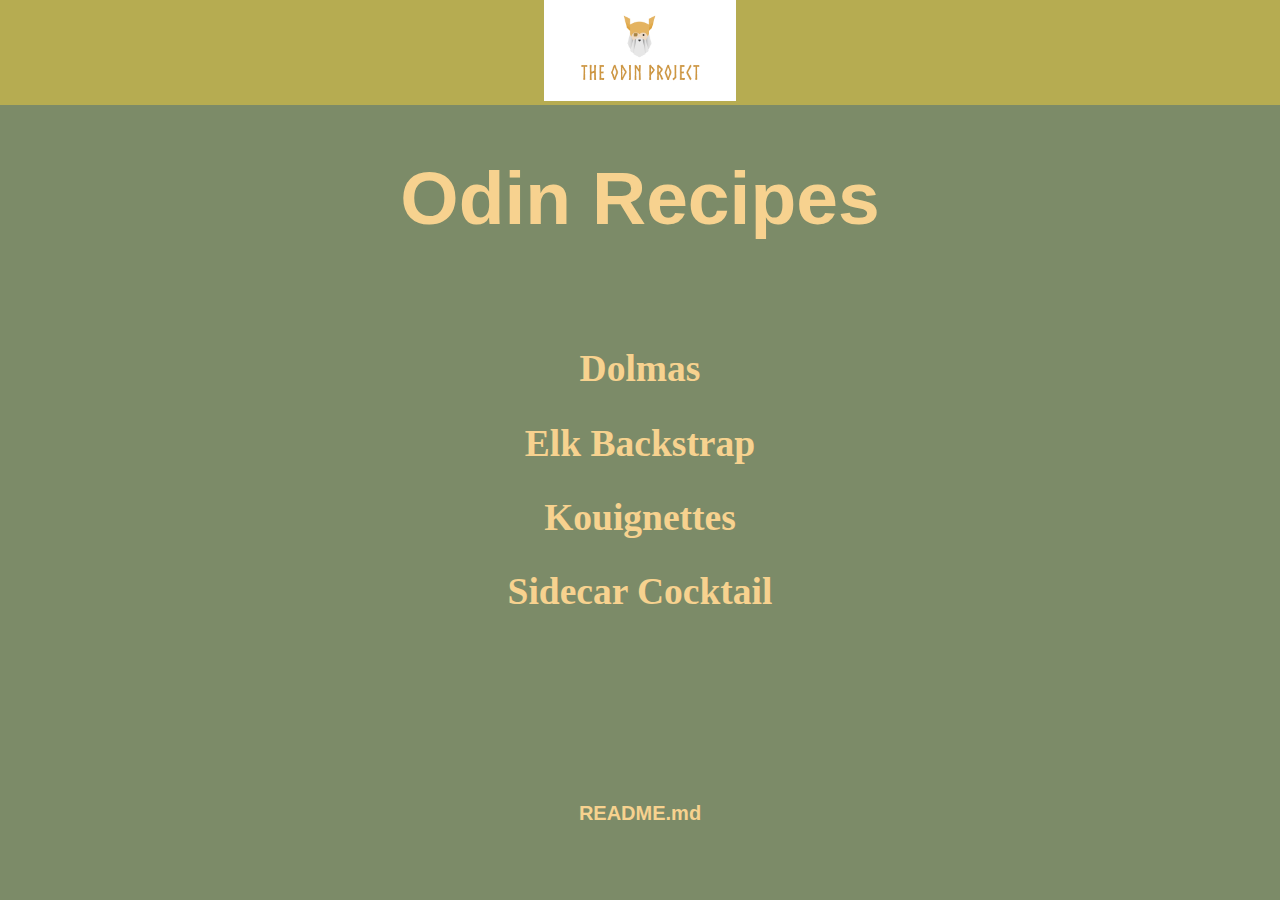
<file: index.html>
<!DOCTYPE html>
<html lang="en">
<head>
    <meta charset="UTF-8">
    <meta name="viewport" content="width=device-width, initial-scale=1.0">
    <title>Odin Recipes Project</title>
    <linK href="style.css" rel="stylesheet">
</head>
<body>
    <div class="top-logo"><a href="https://www.theodinproject.com/" target="_blank" rel="noreferrer"><img src="images/og-logo-2bdf3a30.png" alt="TOP logo clickable link to The Odin Project page" width="15%"></a></div>
    <h1>Odin Recipes</h1>
    <div class="recipe-link"><h2><a href="recipes/dolmas.html" alt="dolmas recipe link">Dolmas</a></h2>
    <h2><a href="recipes/elkbackstrap.html" alt="elk backstrap with red wine and mushrooms recipe link">Elk Backstrap</a></h2>
    <h2><a href="recipes/kouignettes.html" alt="kouignettes recipe link">Kouignettes</a></h2>
    <h2><a href="recipes/sidecar.html" alt="sidecar cocktail recipe link">Sidecar Cocktail</a></div>
    <h5><a href="README.md">README.md</a></h5>
</body>
</html>
</file>
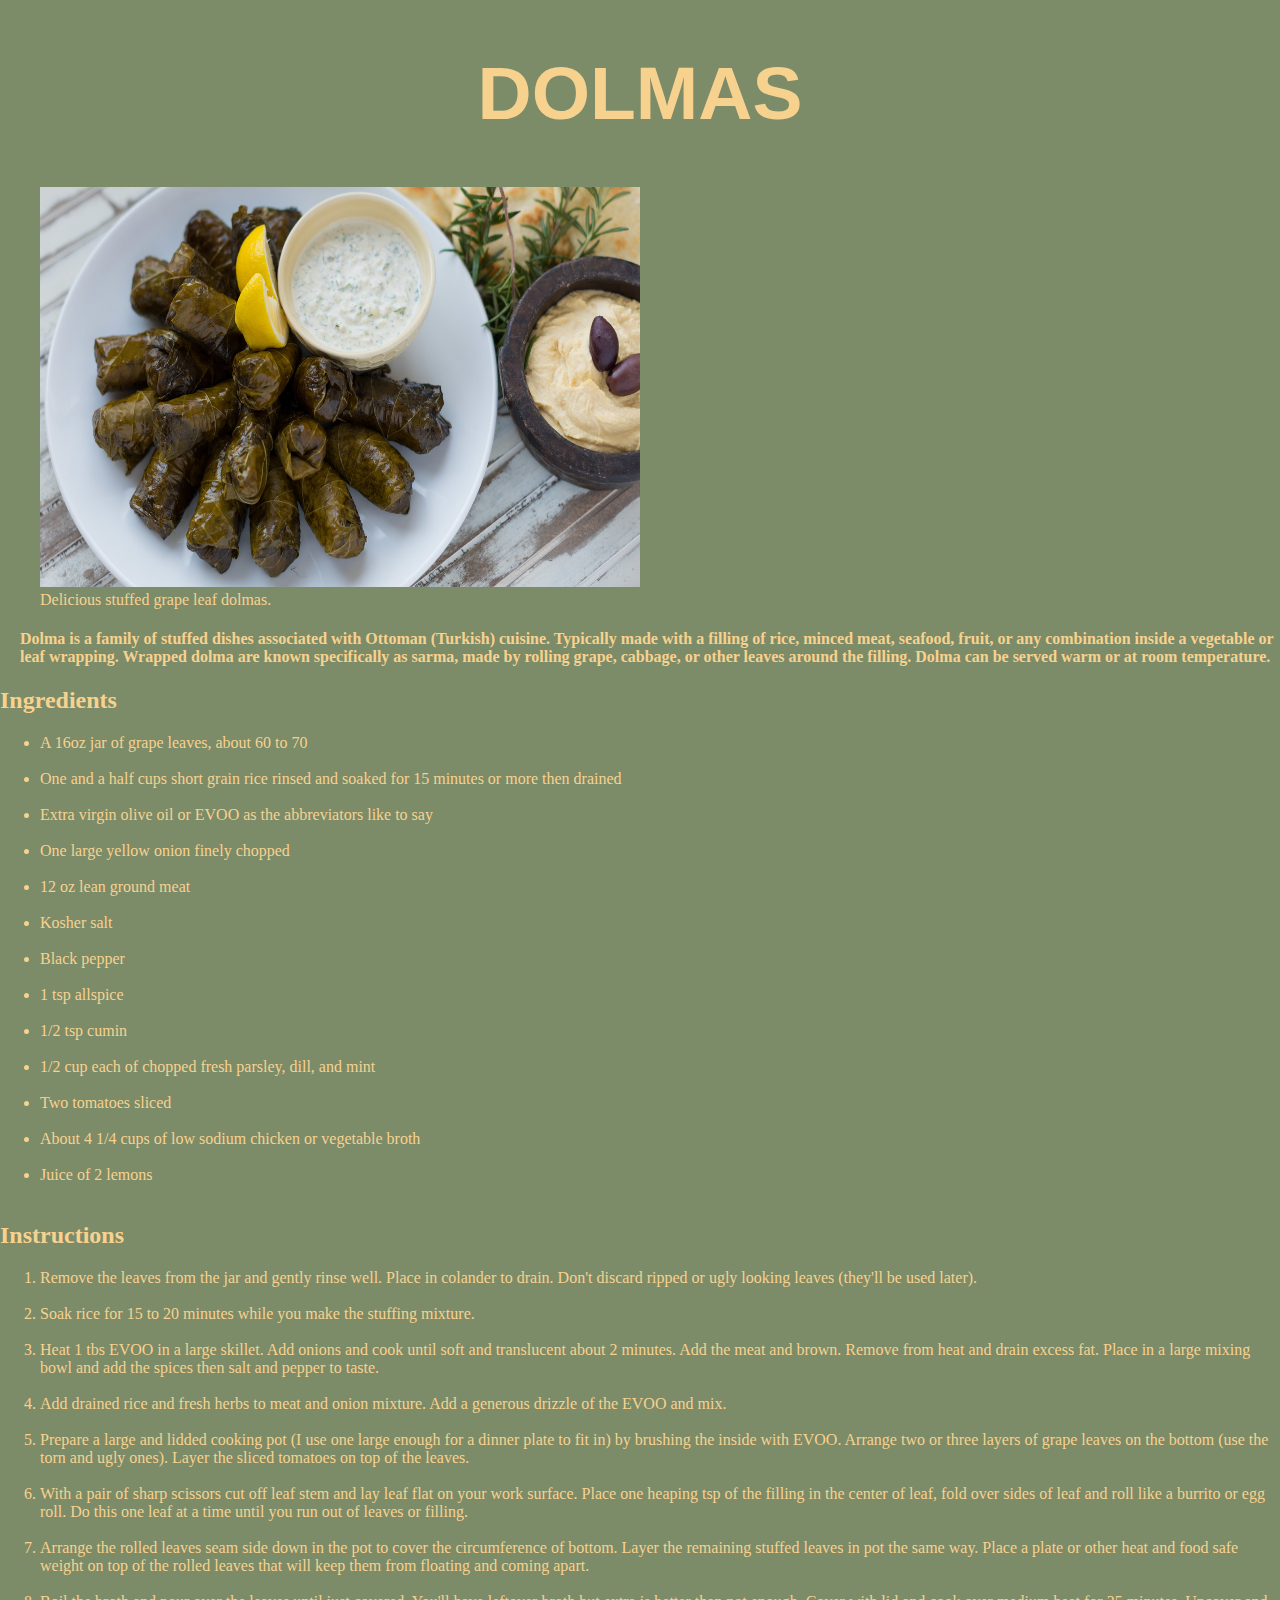
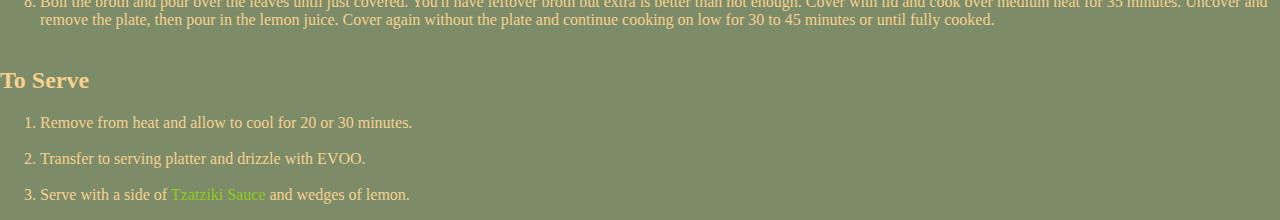
<file: recipes/dolmas.html>
<!DOCTYPE html>
<html lang="en">
<head>
    <meta charset="UTF-8">
    <meta name="viewport" content="width=device-width, initial-scale=1.0">
    <title>Odin Recipes Dolmas</title>
    <link href="../style.css" rel="stylesheet">
</head>
<body>
    <h1>DOLMAS</h1>
    <figure><img src="../images/dolmas.jpg" alt="stuffed and rolled grape leaf dolmas" width="600px" height="400px"><figcaption>Delicious stuffed grape leaf dolmas.</figcaption> 
        </figure>
    <h4>Dolma is a family of stuffed dishes associated with Ottoman (Turkish) cuisine. Typically made with a filling of rice, minced meat, seafood, fruit, or any combination inside a vegetable or leaf wrapping. Wrapped dolma are known specifically as sarma, made by rolling grape, cabbage, or other leaves around the filling. Dolma can be served warm or at room temperature.</h4>
    <h2>Ingredients</h2>
      <ul>
        <li>A 16oz jar of grape leaves, about 60 to 70</li><br>
        <li>One and a half cups short grain rice rinsed and soaked for 15 minutes or more then drained</li><br>
        <li>Extra virgin olive oil or EVOO as the abbreviators like to say</li><br>
        <li>One large yellow onion finely chopped</li><br>
        <li>12 oz lean ground meat</li><br>
        <li>Kosher salt</li><br>
        <li>Black pepper</li><br>
        <li>1 tsp allspice</li><br>
        <li>1/2 tsp cumin</li><br>
        <li>1/2 cup each of chopped fresh parsley, dill, and mint</li><br>
        <li>Two tomatoes sliced</li><br>
        <li>About 4 1/4 cups of low sodium chicken or vegetable broth</li><br>
        <li>Juice of 2 lemons</li><br>
      </ul>
    <h2>Instructions</h2>
      <ol>
        <li>Remove the leaves from the jar and gently rinse well. Place in colander to drain. Don't discard ripped or ugly looking leaves (they'll be used later).</li><br>
        <li>Soak rice for 15 to 20 minutes while you make the stuffing mixture.</li><br>
        <li>Heat 1 tbs EVOO in a large skillet. Add onions and cook until soft and translucent about 2 minutes. Add the meat and brown. Remove from heat and drain excess fat. Place in a large mixing bowl and add the spices then salt and pepper to taste.</li><br>
        <li>Add drained rice and fresh herbs to meat and onion mixture. Add a generous drizzle of the EVOO and mix.</li><br>
        <li>Prepare a large and lidded cooking pot (I use one large enough for a dinner plate to fit in) by brushing the inside with EVOO. Arrange two or three layers of grape leaves on the bottom (use the torn and ugly ones). Layer the sliced tomatoes on top of the leaves. </li><br>
        <li>With a pair of sharp scissors cut off leaf stem and lay leaf flat on your work surface. Place one heaping tsp of the filling in the center of leaf, fold over sides of leaf and roll like a burrito or egg roll. Do this one leaf at a time until you run out of leaves or filling.  </li><br>
        <li>Arrange the rolled leaves seam side down in the pot to cover the circumference of bottom. Layer the remaining stuffed leaves in pot the same way. Place a plate or other heat and food safe weight on top of the rolled leaves that will keep them from floating and coming apart.</li><br>
        <li>Boil the broth and pour over the leaves until just covered. You'll have leftover broth but extra is better than not enough. Cover with lid and cook over medium heat for 35 minutes. Uncover and remove the plate, then pour in the lemon juice. Cover again without the plate and continue cooking on low for 30 to 45 minutes or until fully cooked.</li><br>
      </ol> 
      <h2>To Serve</h2>
      <ol> 
        <li>Remove from heat and allow to cool for 20 or 30 minutes.</li><br>
        <li>Transfer to serving platter and drizzle with EVOO.</li><br>
        <li>Serve with a side of <a class="tzatziki-link" href="../recipes/tzatziki.html" alt="tzatziki sauce recipe link"> Tzatziki Sauce</a> and wedges of lemon.</li>
    </ol>  
</body>
</html>
</file>
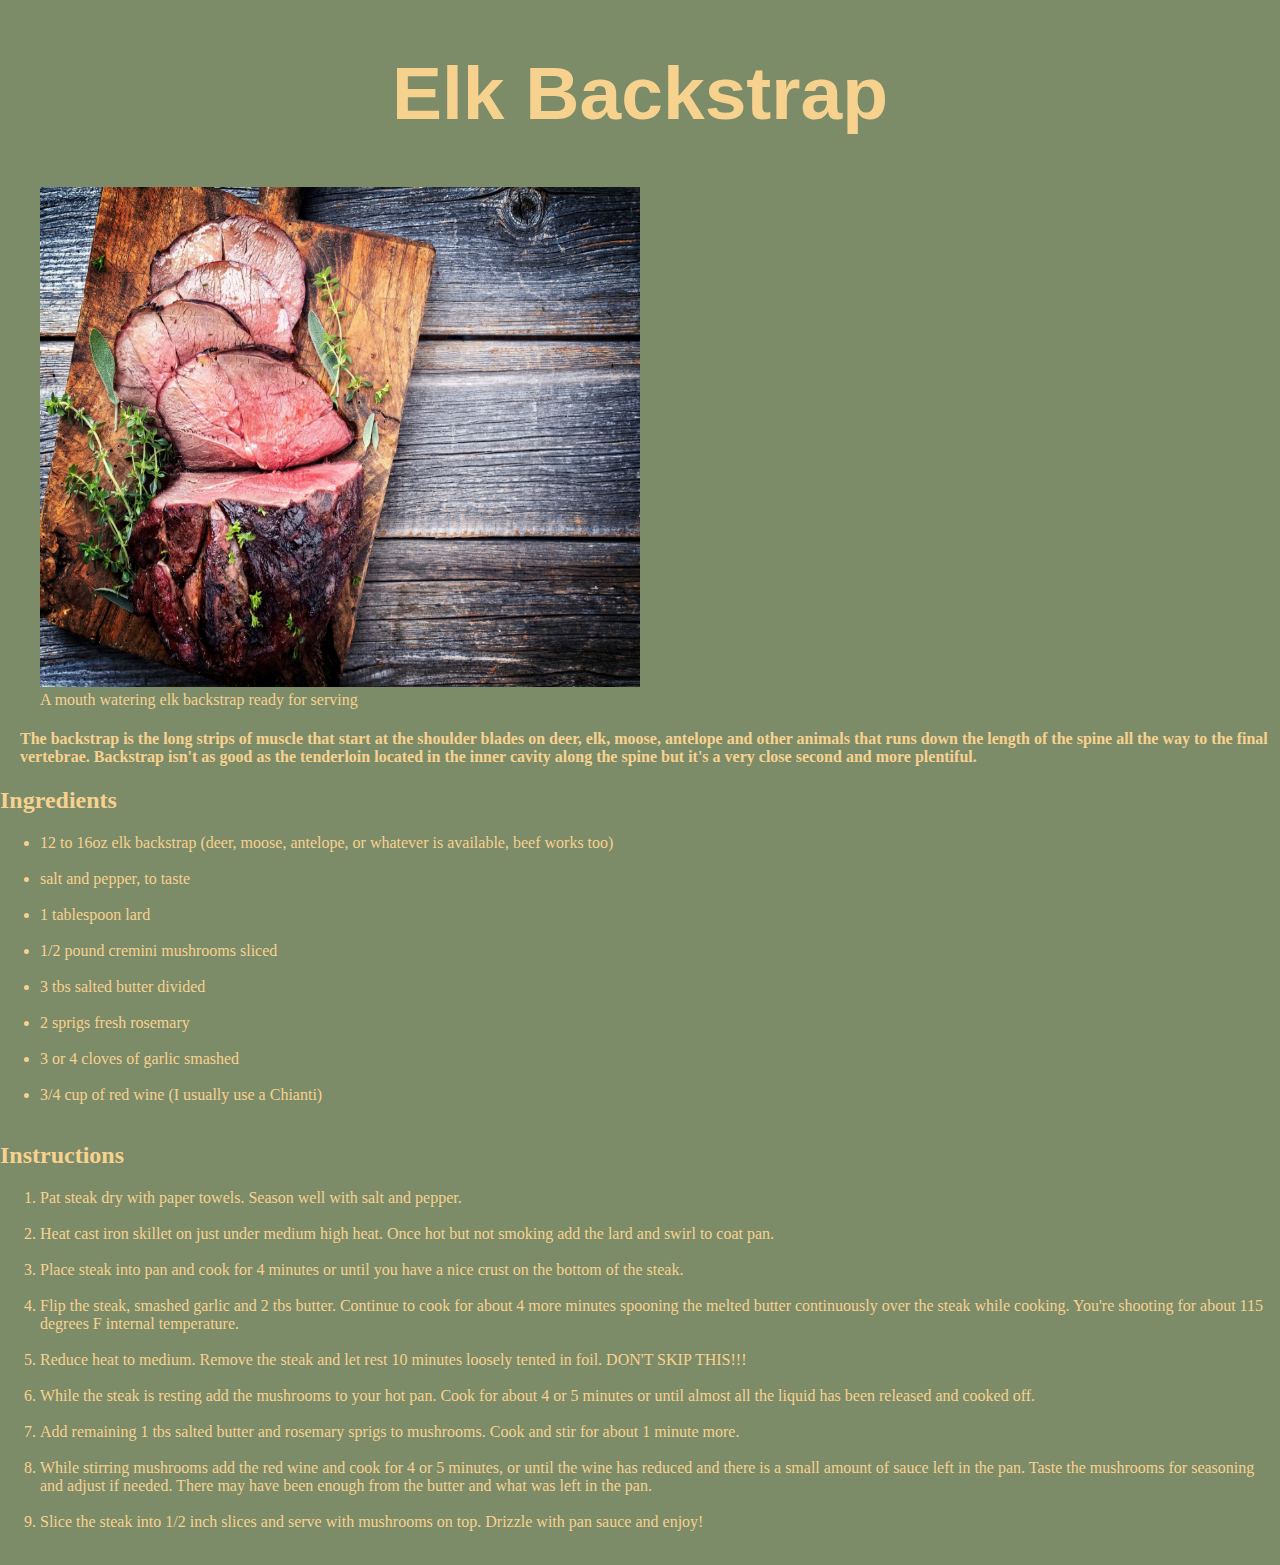
<file: recipes/elkbackstrap.html>
<!DOCTYPE html>
<html lang="en">
<head>
    <meta charset="UTF-8">
    <meta name="viewport" content="width=device-width, initial-scale=1.0">
    <title>Odin Recipes Elk Backstrap</title>
    <link href="../style.css" rel="stylesheet">
</head>
<body>
    <h1>Elk Backstrap</h1>
      <figure><img src="../images/backstrap.jpeg" width="600px" height="500px" alt="sliced elk backstrap on a wood cutting board ">
          <figcaption>A mouth watering elk backstrap ready for serving</figcaption>
          </figure>
    <h4>The backstrap is the long strips of muscle that start at the shoulder blades on deer, elk, moose, antelope and other animals that runs down the length of the spine all the way to the final vertebrae. Backstrap isn't as good as the tenderloin located in the inner cavity along the spine but it's a very close second and more plentiful.</h4>    
    <h2>Ingredients</h2>
      <ul>
        <li>12 to 16oz elk backstrap (deer, moose, antelope, or whatever is available, beef works too)</li><br>
        <li>salt and pepper, to taste</li><br>
        <li>1 tablespoon lard</li><br>
        <li>1/2 pound cremini mushrooms sliced</li><br>
        <li>3 tbs salted butter divided</li><br>
        <li>2 sprigs fresh rosemary</li><br>
        <li>3 or 4 cloves of garlic smashed</li><br>
        <li>3/4 cup of red wine (I usually use a Chianti)</li><br>
      </ul>
    <h2>Instructions</h2>
      <ol>
        <li>Pat steak dry with paper towels. Season well with salt and pepper.</li><br>
        <li>Heat cast iron skillet on just under medium high heat. Once hot but not smoking add the lard and swirl to coat pan.</li><br>
        <li>Place steak into pan and cook for 4 minutes or until you have a nice crust on the bottom of the steak.</li><br>
        <li>Flip the steak, smashed garlic and 2 tbs butter. Continue to cook for about 4 more minutes spooning the melted butter continuously over the steak while cooking. You're shooting for about 115 degrees F internal temperature. </li><br>
        <li>Reduce heat to medium. Remove the steak and let rest 10 minutes loosely tented in foil. DON'T SKIP THIS!!!</li><br>
        <li>While the steak is resting add the mushrooms to your hot pan. Cook for about 4 or 5 minutes or until almost all the liquid has been released and cooked off. </li><br>
        <li>Add remaining 1 tbs salted butter and rosemary sprigs to mushrooms. Cook and stir for about 1 minute more.</li><br>
        <li>While stirring mushrooms add the red wine and cook for 4 or 5 minutes, or until the wine has reduced and there is a small amount of sauce left in the pan. Taste the mushrooms for seasoning and adjust if needed. There may have been enough from the butter and what was left in the pan.</li><br>
        <li>Slice the steak into 1/2 inch slices and serve with mushrooms on top. Drizzle with pan sauce and enjoy!</li><br>
      </ol>  
</body>
</html>
</file>
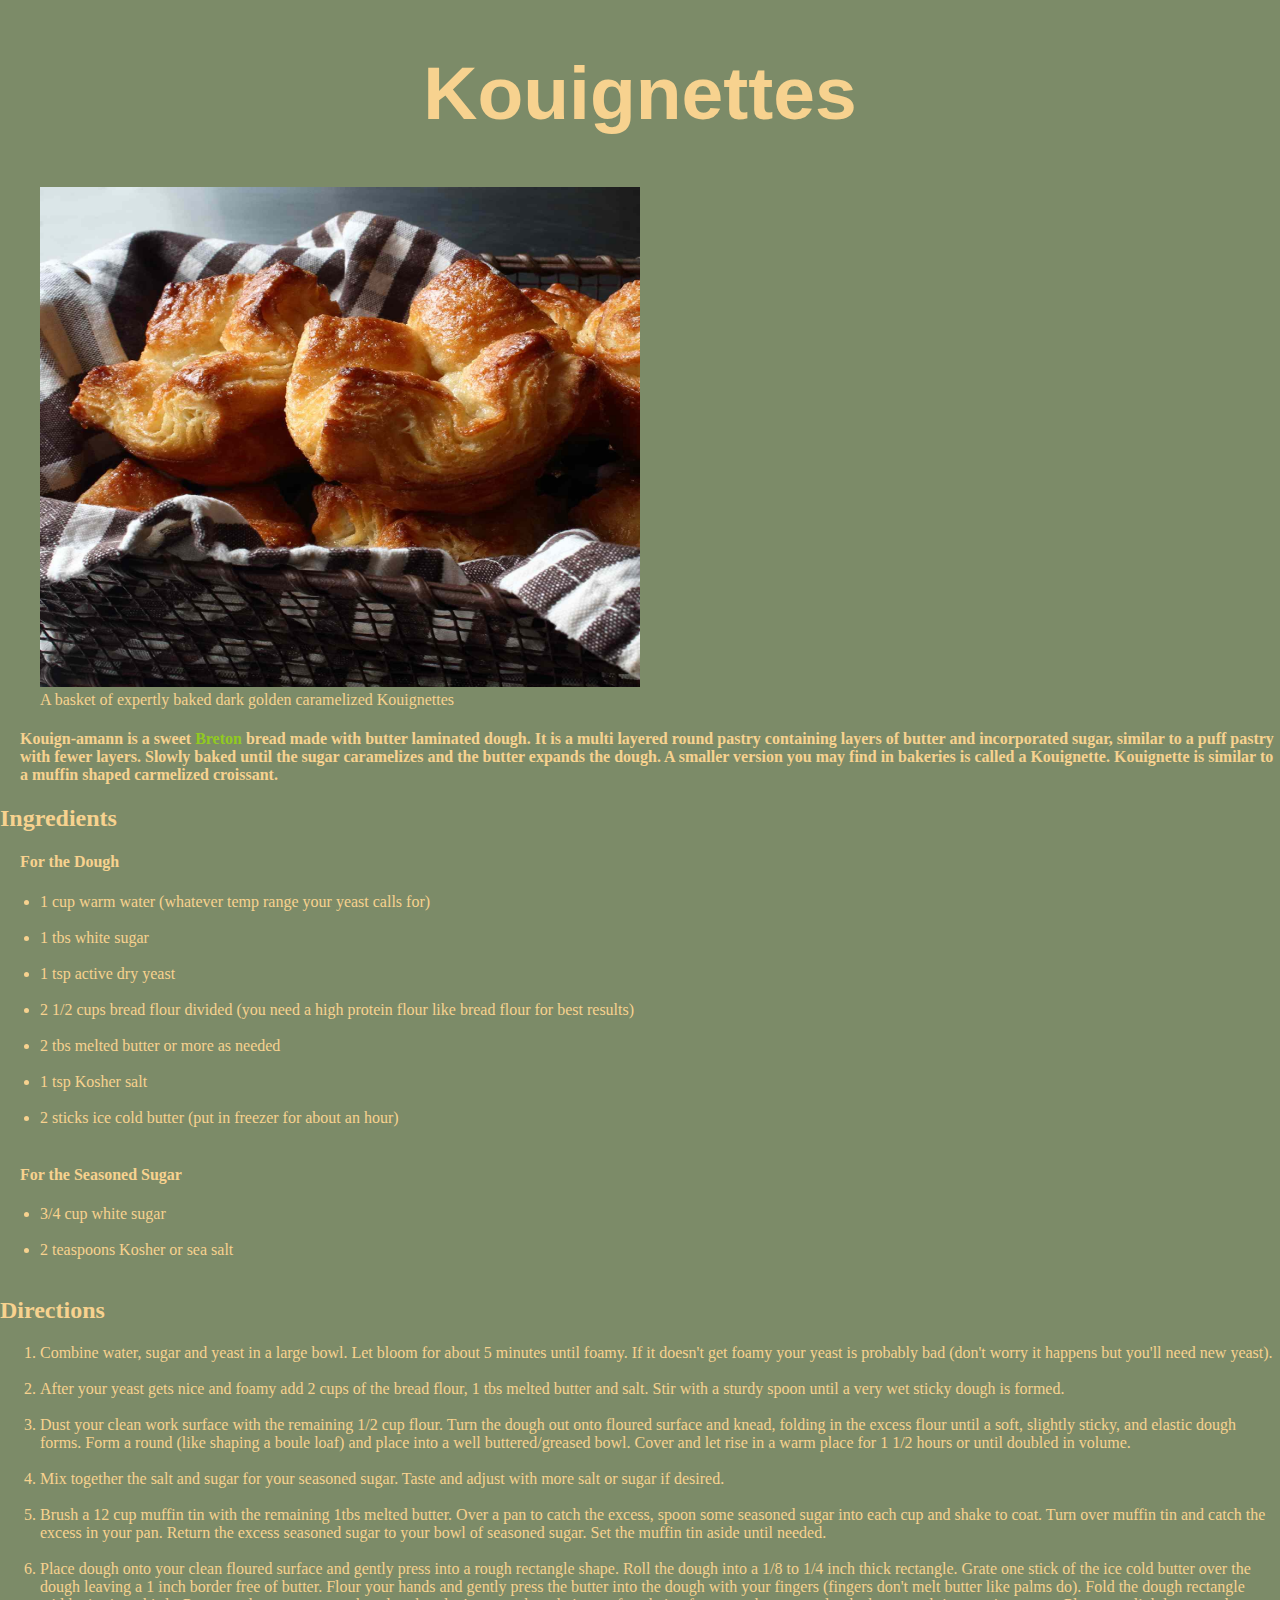
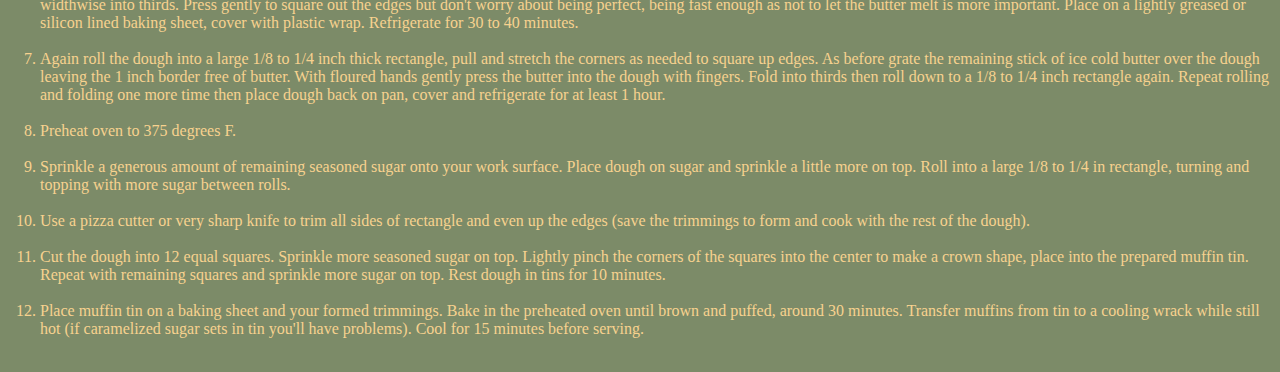
<file: recipes/kouignettes.html>
<!DOCTYPE html>
<html lang="en">
<head>
    <meta charset="UTF-8">
    <meta name="viewport" content="width=device-width, initial-scale=1.0">
    <title>Odin Recipes Kouignettes</title>
    <link href="../style.css" rel="stylesheet">
</head>
<body>
    <h1>Kouignettes</h1>
      <figure><img src="../images/6440688-kouign-amann-Chef-John-1x1-1-0ceb709d211f4e9caf78665d446e2365.jpg" width="600px" height="500px" alt="a basket of perfectly baked caramelized dark golden kouignettes"><figcaption>A basket of expertly baked dark golden caramelized Kouignettes</figcaption> 
      </figure>
    <h4>Kouign-amann is a sweet <a class="breton-link" href="https://en.wikipedia.org/wiki/Bretons">Breton</a> bread made with butter laminated dough. It is a multi layered round pastry containing layers of butter and incorporated sugar, similar to a puff pastry with fewer layers. Slowly baked until the sugar caramelizes and the butter expands the dough. A smaller version you may find in bakeries is called a Kouignette. Kouignette is similar to a muffin shaped carmelized croissant.</h4>
    <h2>Ingredients</h2>
    <h4>For the Dough</h4>
      <ul>
        <li>1 cup warm water (whatever temp range your yeast calls for)</li><br>
        <li>1 tbs white sugar</li><br>
        <li>1 tsp active dry yeast</li><br>
        <li>2 1/2 cups bread flour divided (you need a high protein flour like bread flour for best results)</li><br>
        <li>2 tbs melted butter or more as needed</li><br>
        <li>1 tsp Kosher salt</li><br>
        <li>2 sticks ice cold butter (put in freezer for about an hour)</li><br>
      </ul>
      <h4>For the Seasoned Sugar</h4>
      <ul>  
        <li>3/4 cup white sugar</li><br>
        <li>2 teaspoons Kosher or sea salt</li><br>
      </ul>
    <h2>Directions</h2>
    <ol>
        <li>Combine water, sugar and yeast in a large bowl. Let bloom for about 5 minutes until foamy. If it doesn't get foamy your yeast is probably bad (don't worry it happens but you'll need new yeast).</li><br>
        <li>After your yeast gets nice and foamy add 2 cups of the bread flour, 1 tbs melted butter and salt. Stir with a sturdy spoon until a very wet sticky dough is formed.</li><br>
        <li>Dust your clean work surface with the remaining 1/2 cup flour. Turn the dough out onto floured surface and knead, folding in the excess flour until a soft, slightly sticky, and elastic dough forms. Form a round (like shaping a boule loaf) and place into a well buttered/greased bowl. Cover and let rise in a warm place for 1 1/2 hours or until doubled in volume.</li><br>
        <li>Mix together the salt and sugar for your seasoned sugar. Taste and adjust with more salt or sugar if desired.</li><br>
        <li>Brush a 12 cup muffin tin with the remaining 1tbs melted butter. Over a pan to catch the excess, spoon some seasoned sugar into each cup and shake to coat. Turn over muffin tin and catch the excess in your pan. Return the excess seasoned sugar to your bowl of seasoned sugar. Set the muffin tin aside until needed.</li><br>
        <li>Place dough onto your clean floured surface and gently press into a rough rectangle shape. Roll the dough into a 1/8 to 1/4 inch thick rectangle. Grate one stick of the ice cold butter over the dough leaving a 1 inch border free of butter. Flour your hands and gently press the butter into the dough with your fingers (fingers don't melt butter like palms do). Fold the dough rectangle widthwise into thirds. Press gently to square out the edges but don't worry about being perfect, being fast enough as not to let the butter melt is more important. Place on a lightly greased or silicon lined baking sheet, cover with plastic wrap. Refrigerate for 30 to 40 minutes.</li><br>
        <li>Again roll the dough into a large 1/8 to 1/4 inch thick rectangle, pull and stretch the corners as needed to square up edges. As before grate the remaining stick of ice cold butter over the dough leaving the 1 inch border free of butter. With floured hands gently press the butter into the dough with fingers. Fold into thirds then roll down to a 1/8 to 1/4 inch rectangle again. Repeat rolling and folding one more time then place dough back on pan, cover and refrigerate for at least 1 hour. </li><br>
        <li>Preheat oven to 375 degrees F.</li><br>
        <li>Sprinkle a generous amount of remaining seasoned sugar onto your work surface. Place dough on sugar and sprinkle a little more on top. Roll into a large 1/8 to 1/4 in rectangle, turning and topping with more sugar between rolls.</li><br>
        <li>Use a pizza cutter or very sharp knife to trim all sides of rectangle and even up the edges (save the trimmings to form and cook with the rest of the dough).</li><br>
        <li>Cut the dough into 12 equal squares. Sprinkle more seasoned sugar on top. Lightly pinch the corners of the squares into the center to make a crown shape, place into the prepared muffin tin. Repeat with remaining squares and sprinkle more sugar on top. Rest dough in tins for 10 minutes.</li><br>
        <li>Place muffin tin on a baking sheet and your formed trimmings. Bake in the preheated oven until brown and puffed, around 30 minutes. Transfer muffins from tin to a cooling wrack while still hot (if caramelized sugar sets in tin you'll have problems). Cool for 15 minutes before serving.</li><br>
    </ol>
        
</body>
</html>
</file>
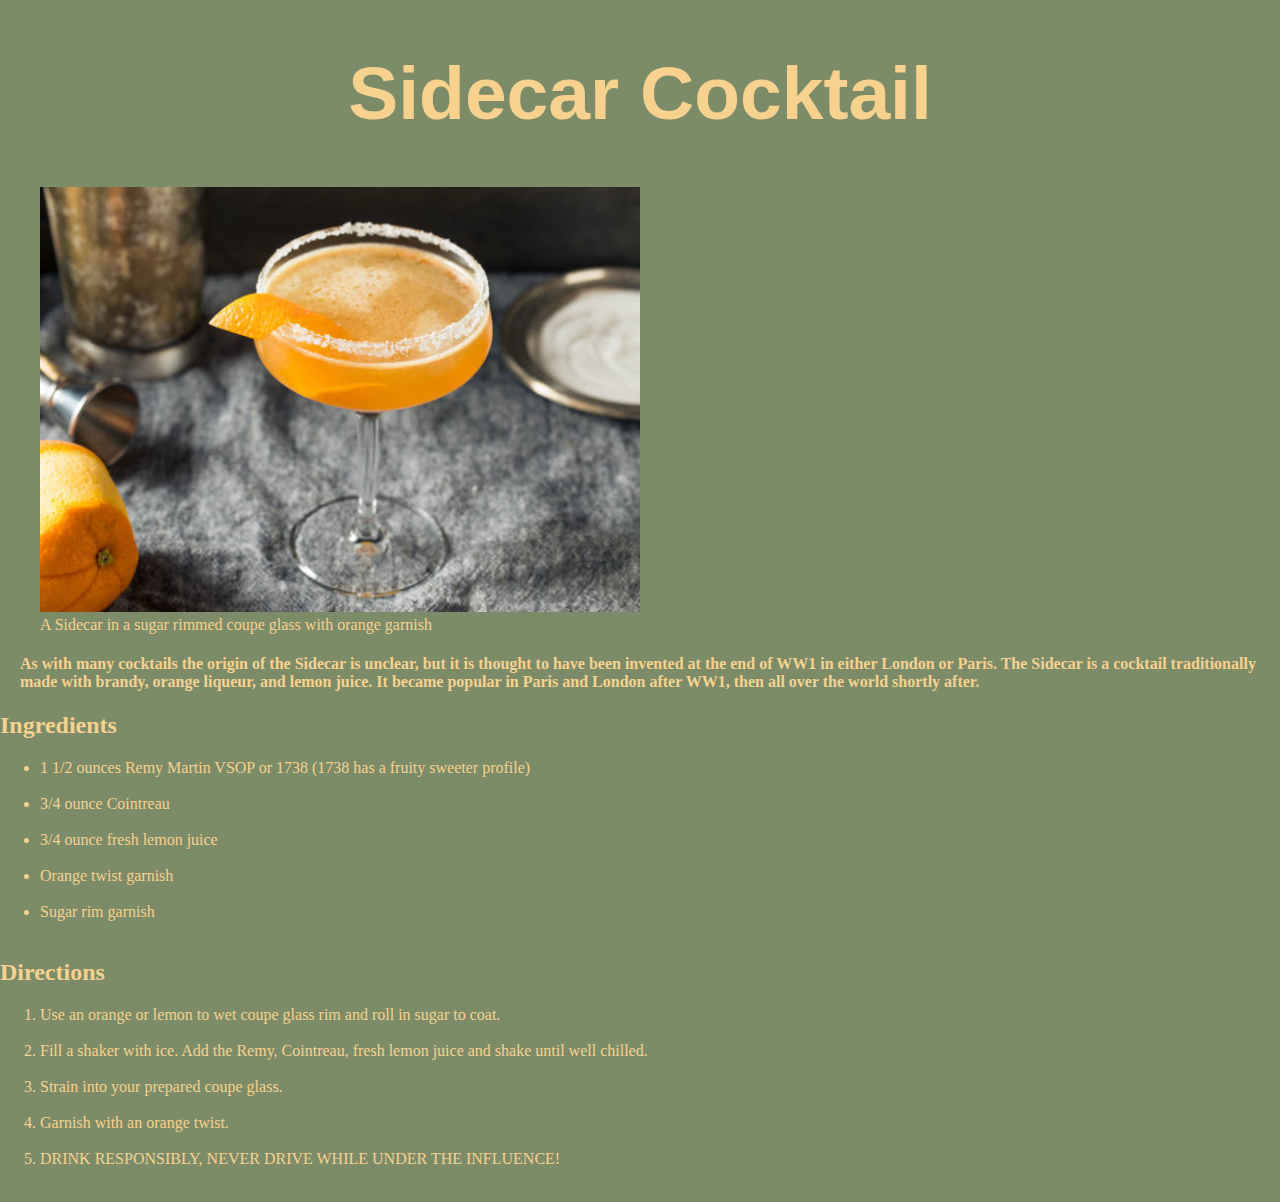
<file: recipes/sidecar.html>
<!DOCTYPE html>
<html lang="en">
<head>
    <meta charset="UTF-8">
    <meta name="viewport" content="width=device-width, initial-scale=1.0">
    <title>Odin Recipes Sidecar</title>
    <link href="../style.css" rel="stylesheet">
</head>
<body>
    <h1>Sidecar Cocktail</h1>
    <figure><img src="../images/sidecar-cocktail.jpg" width="600px" height="425px" alt="sidecar cocktail in a sugar rimmed coupe glass with an orange peel garnish"><figcaption>A Sidecar in a sugar rimmed coupe glass with orange garnish</figcaption>
    </figure>
    <h4>As with many cocktails the origin of the Sidecar is unclear, but it is thought to have been invented at the end of WW1 in either London or Paris. The Sidecar is a cocktail traditionally made with brandy, orange liqueur, and lemon juice. It became popular in Paris and London after WW1, then all over the world shortly after.</h4>
    <h2>Ingredients</h2>
      <ul>
        <li>1 1/2 ounces Remy Martin VSOP or 1738 (1738 has a fruity sweeter profile)</li><br>
        <li>3/4 ounce Cointreau</li><br>
        <li>3/4 ounce fresh lemon juice</li><br>
        <li>Orange twist garnish</li><br>
        <li>Sugar rim garnish</li><br>
      </ul>
    <h2>Directions</h2>
      <ol>
        <li>Use an orange or lemon to wet coupe glass rim and roll in sugar to coat.</li><br>
        <li>Fill a shaker with ice. Add the Remy, Cointreau, fresh lemon juice and shake until well chilled.</li><br>
        <li>Strain into your prepared coupe glass.</li><br>
        <li>Garnish with an orange twist.</li><br>
        <li>DRINK RESPONSIBLY, NEVER DRIVE WHILE UNDER THE INFLUENCE!</li><br>
      </ol>  
</body>
</html>
</file>
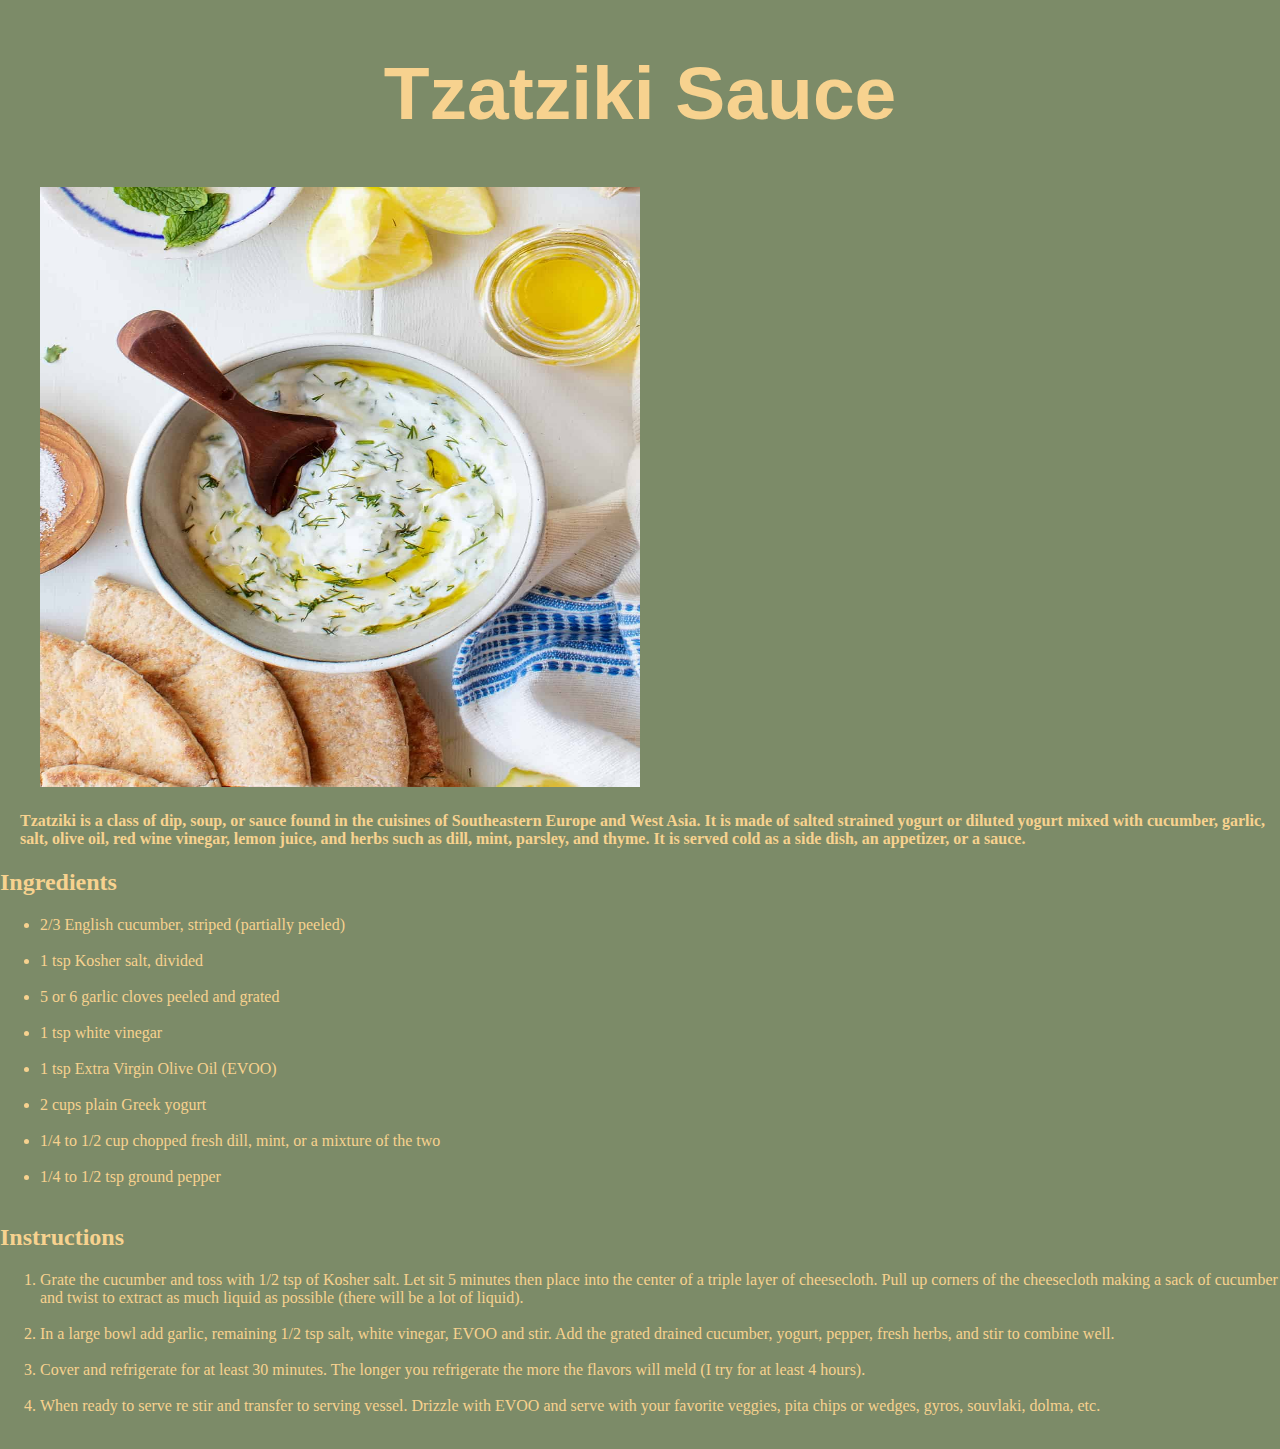
<file: recipes/tzatziki.html>
<!DOCTYPE html>
<html lang="en">
<head>
    <meta charset="UTF-8">
    <meta name="viewport" content="width=device-width, initial-scale=1.0">
    <title>Odin Recipes Tzatziki Sauce</title>
    <link href="../style.css" rel="stylesheet">
</head>
<body>
    <h1>Tzatziki Sauce</h1>
    <figure>
        <img src="../images/tzatziki-sauce.jpg" width="600px" height="600px" alt="tzatziki sauce in a bowl drizzled with olive oil">
    </figure> 
    <h4>Tzatziki is a class of dip, soup, or sauce found in the cuisines of Southeastern Europe and West Asia. It is made of salted strained yogurt or diluted yogurt mixed with cucumber, garlic, salt, olive oil, red wine vinegar, lemon juice, and herbs such as dill, mint, parsley, and thyme. It is served cold as a side dish, an appetizer, or a sauce.</h4>
    
    <h2>Ingredients</h2>
      <ul>
        <li>2/3 English cucumber, striped (partially peeled)</li><br>
        <li>1 tsp Kosher salt, divided </li><br>
        <li>5 or 6 garlic cloves peeled and grated</li><br>
        <li>1 tsp white vinegar</li><br>
        <li>1 tsp Extra Virgin Olive Oil (EVOO)</li><br>
        <li>2 cups plain Greek yogurt</li><br>
        <li>1/4 to 1/2 cup chopped fresh dill, mint, or a mixture of the two</li><br>
        <li>1/4 to 1/2 tsp ground pepper</li><br>
      </ul>    
    <h2>Instructions</h2>
      <ol>
        <li>Grate the cucumber and toss with 1/2 tsp of Kosher salt. Let sit 5 minutes then place into the center of a triple layer of cheesecloth. Pull up corners of the cheesecloth making a sack of cucumber and twist to extract as much liquid as possible (there will be a lot of liquid).</li><br>
        <li>In a large bowl add garlic, remaining 1/2 tsp salt, white vinegar, EVOO and stir. Add the grated drained cucumber, yogurt, pepper, fresh herbs, and stir to combine well.</li><br>
        <li>Cover and refrigerate for at least 30 minutes. The longer you refrigerate the more the flavors will meld (I try for at least 4 hours).</li><br>
        <li>When ready to serve re stir and transfer to serving vessel. Drizzle with EVOO and serve with your favorite veggies, pita chips or wedges, gyros, souvlaki, dolma, etc.</li><br>
      </ol>    
</body>
</html>
</file>
<file: style.css>
body   {
    margin: 0;
    background-color: rgb(124, 139, 104);
}

.top-logo   {
    text-align: center;
    background-color: rgb(182, 172, 81);

}

h1   {
    text-align: center;
    color: rgb(247, 210, 143);
    font-family: 'Franklin Gothic Medium', 'Arial Narrow', Arial, sans-serif;
    font-size: 75px;
}

h2   {
    color: rgb(247, 210, 143);
}

.recipe-link   {
    padding-top: 25px;
    padding-bottom: 25px;
    text-align: center;
    font-size: 25px;
    
}
a   {
    text-decoration: none;
    color: rgb(247, 210, 143);
}

.tzatziki-link, .breton-link   {
    color: rgb(145, 202, 32);
}

h5   {
    font-family: Impact, Haettenschweiler, 'Arial Narrow Bold', sans-serif;
    font-size: 20px;
    text-align: center;
    padding-top: 100px;
}

li   {
color: rgb(247, 210, 143);
}
h4   {
    color: rgb(247, 210, 143);
    padding-left: 20px;
}

figcaption   {
    color: rgb(247, 210, 143);
    
}
</file>
